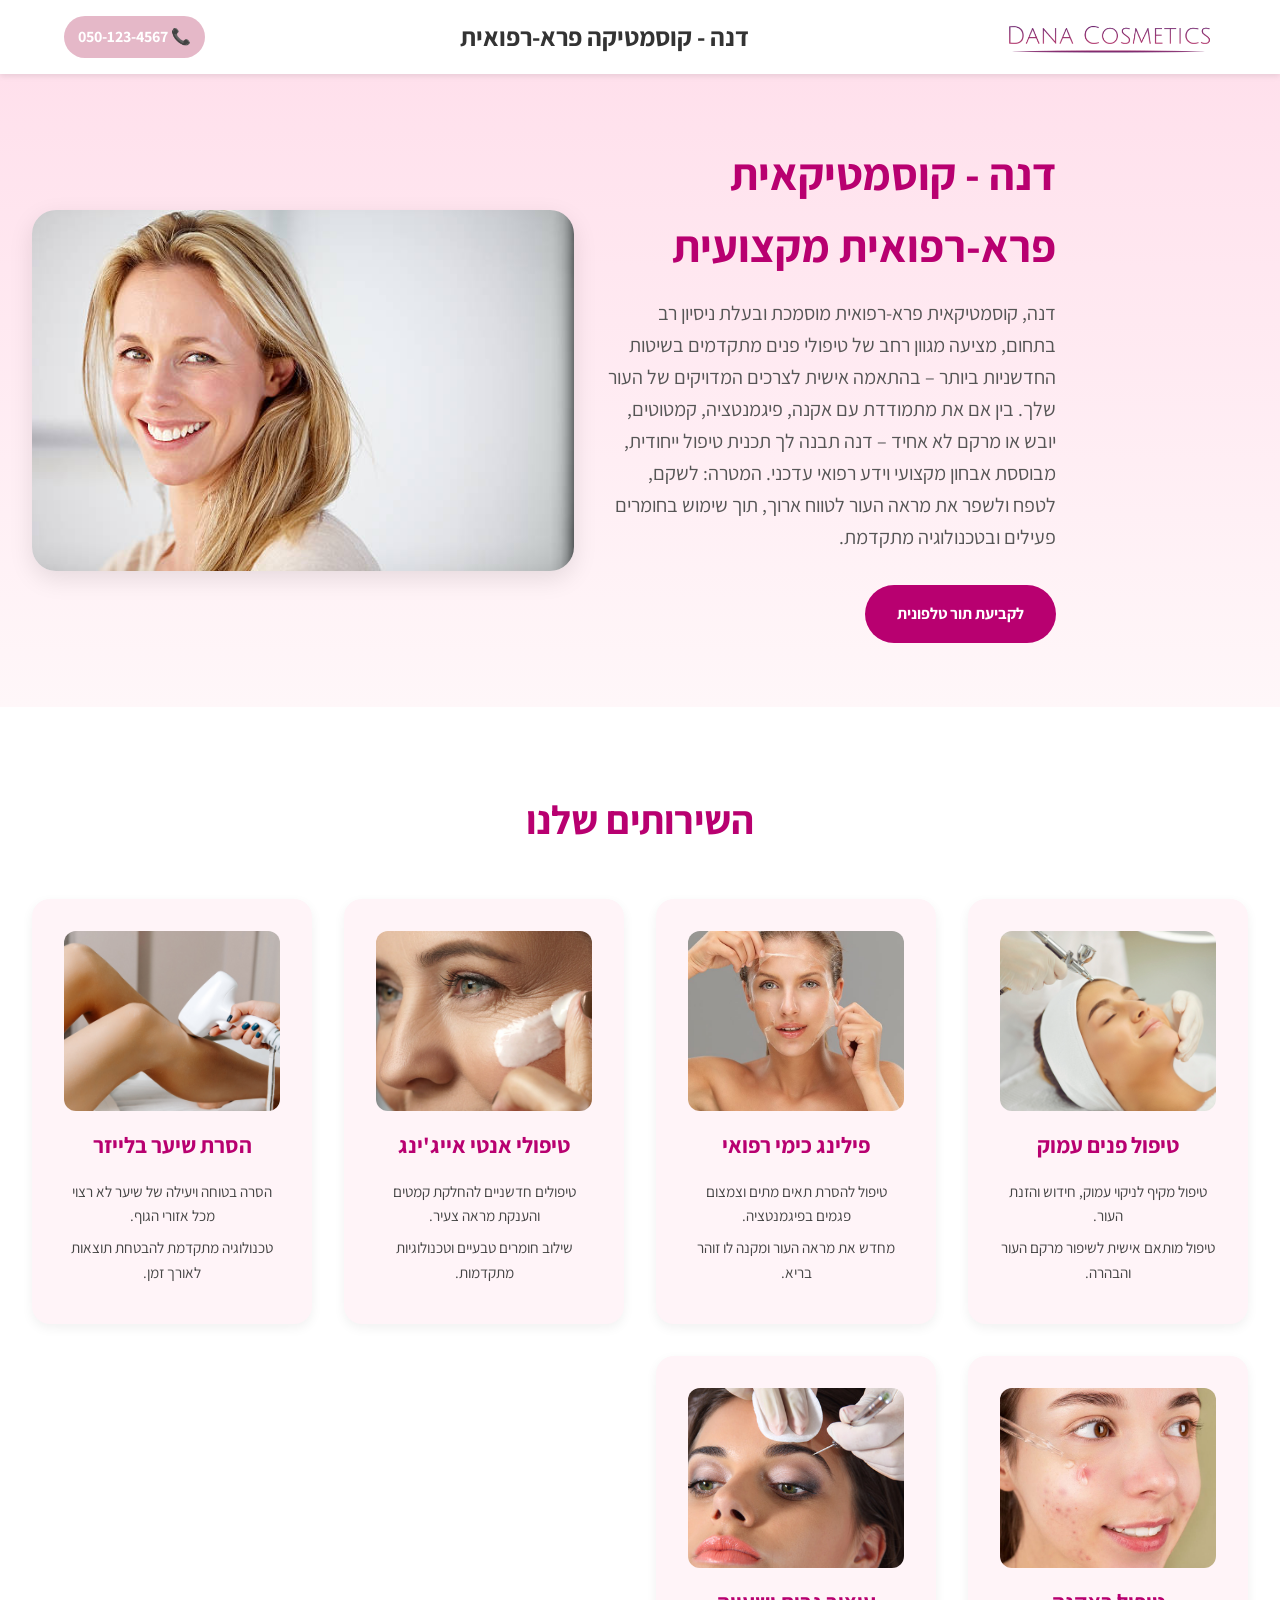
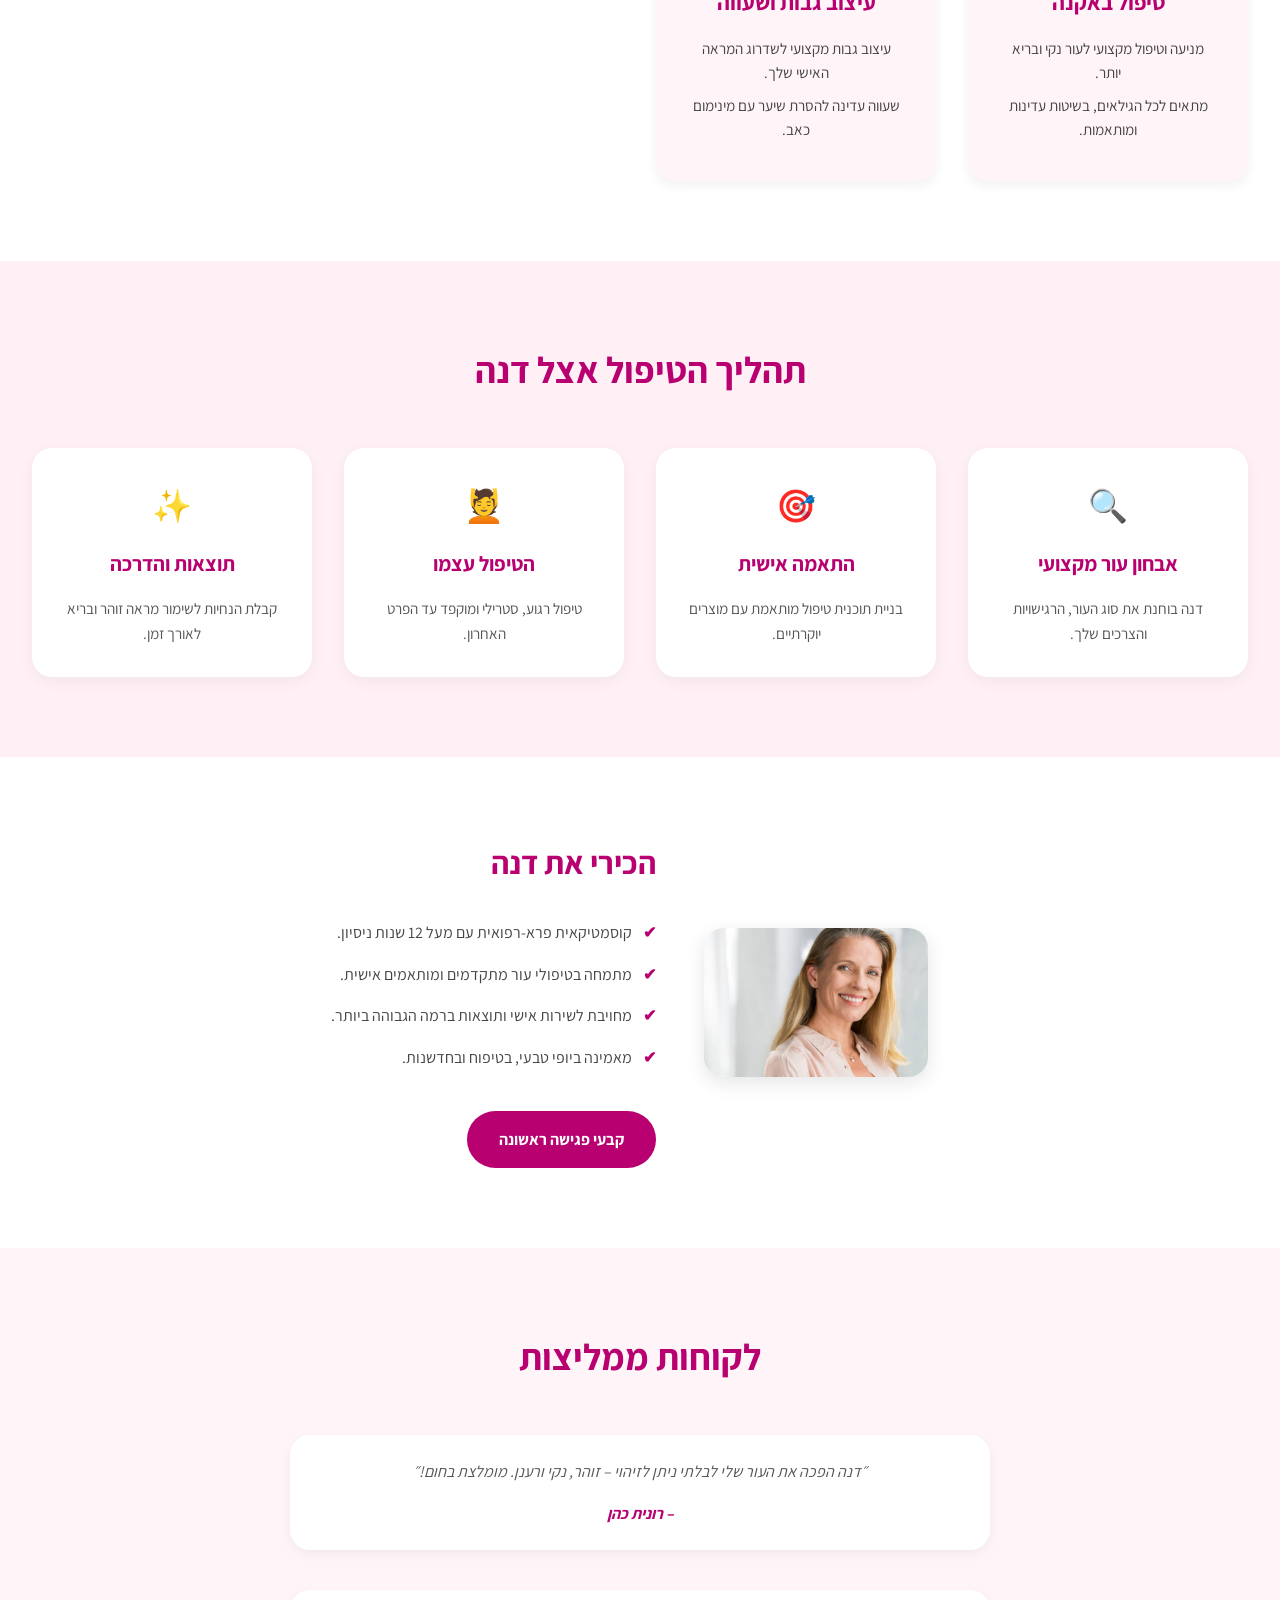
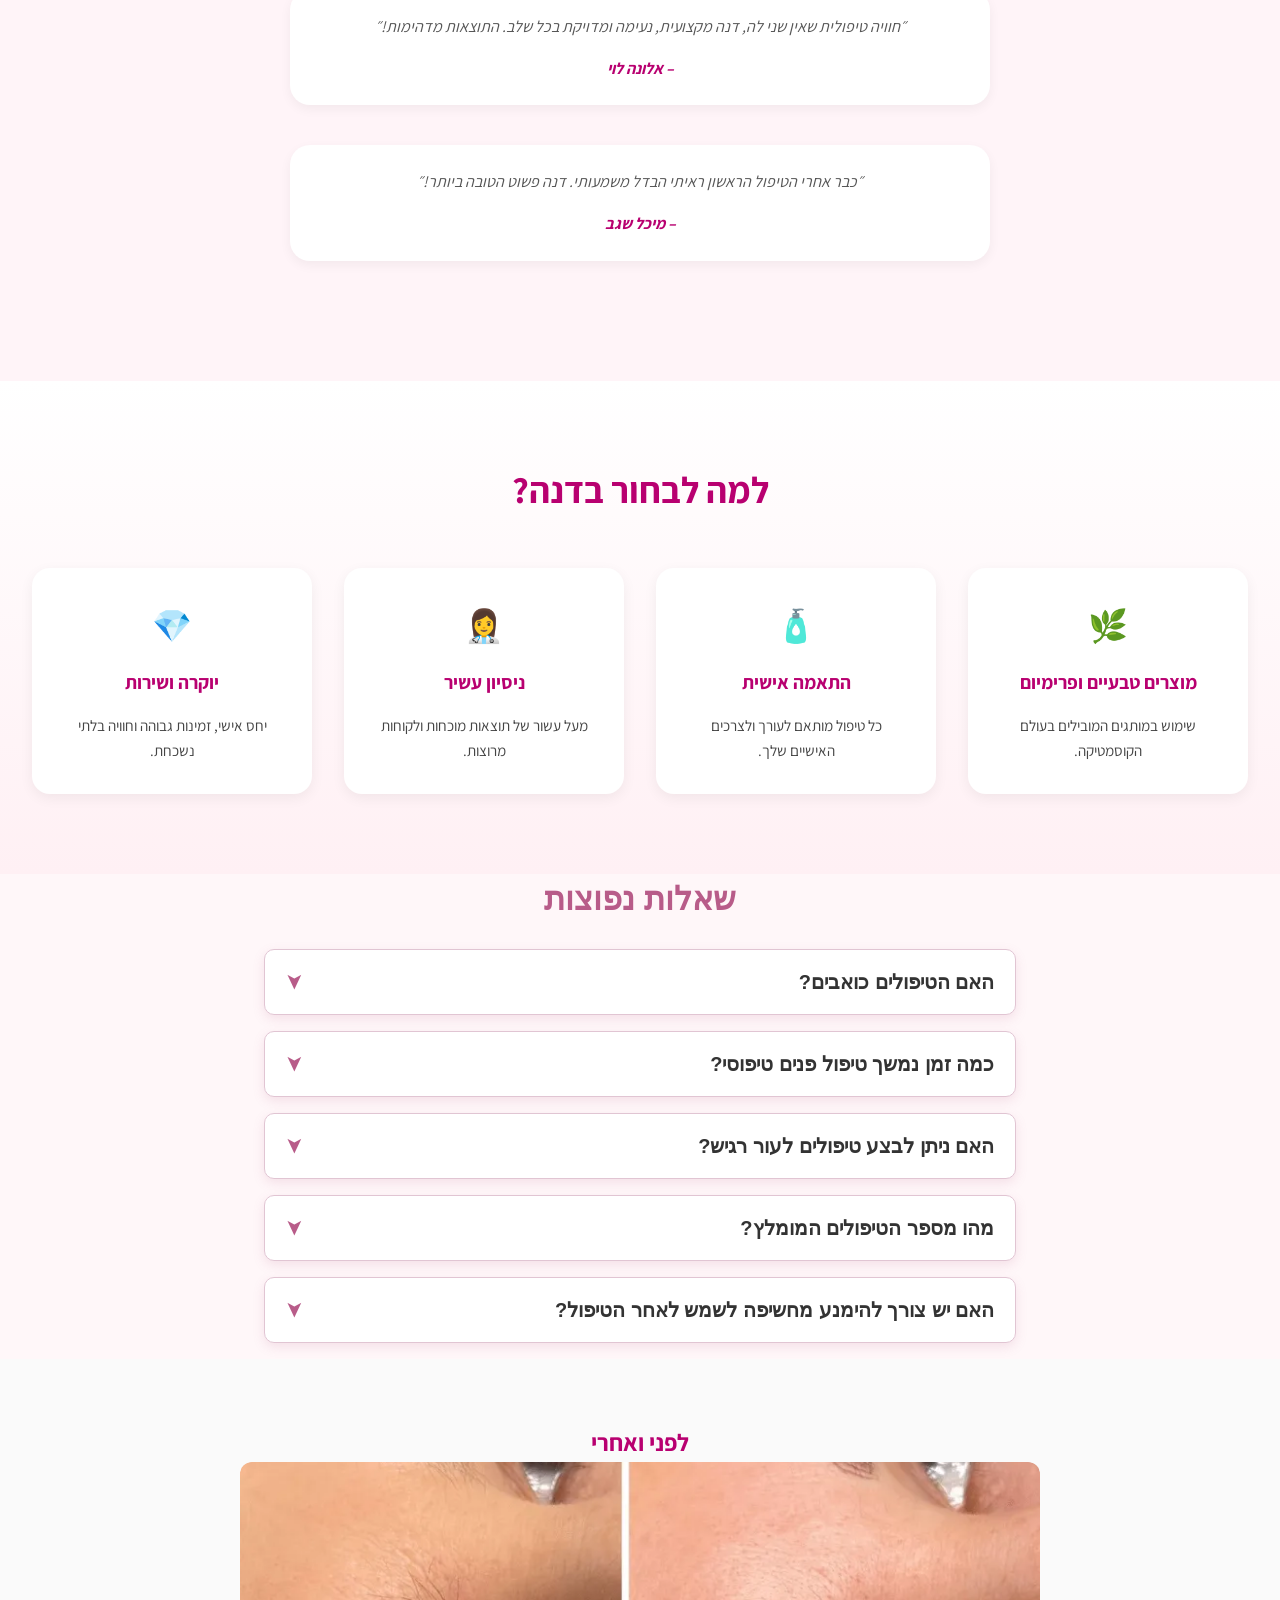
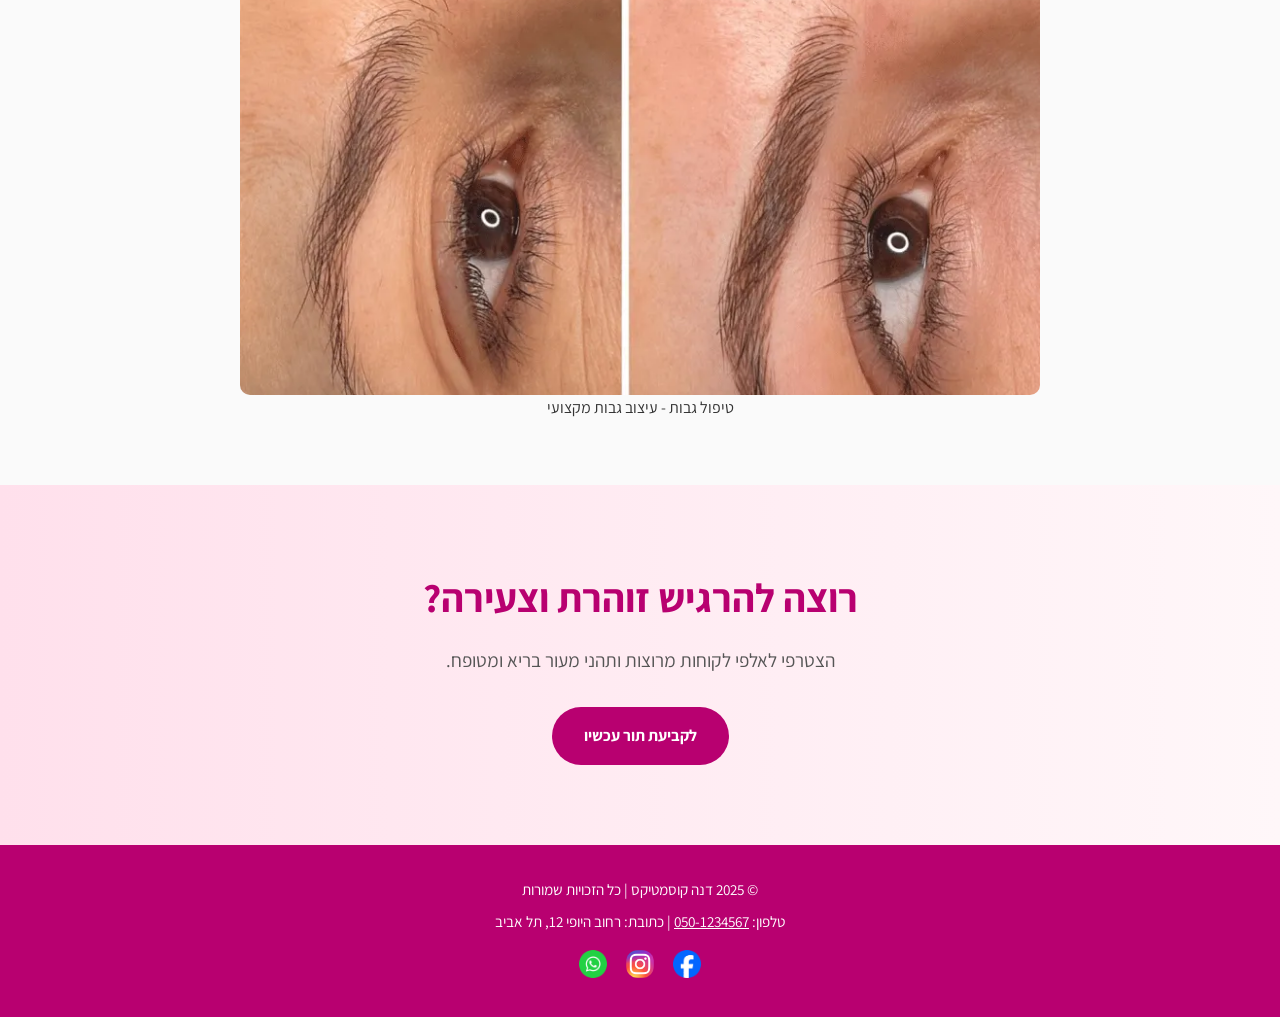
<file: index.html>
﻿<!DOCTYPE html>
<html lang="he" dir="rtl">
<head>
    <meta name="google-site-verification" content="qn9XR0G1MxUYH86PPxjnzhV1idhWDPPQ0VhekiGUzeI" />
    <meta charset="UTF-8" />
    <meta name="viewport" content="width=device-width, initial-scale=1" />
    <title>דנה - קוסמטיקאית פרא-רפואית</title>
    <meta name="description" content="דנה - קוסמטיקאית פרא-רפואית עם ניסיון עשיר בטיפולי פנים, אנטי-אייג'ינג, אקנה והסרת שיער. טיפול מקצועי, אישי ומפנק." />
    <meta name="keywords" content="קוסמטיקאית, קוסמטיקאית פרא רפואית, טיפול פנים, אנטי אייג'ינג, הסרת שיער, טיפול באקנה, דנה, קוסמטיקה מקצועית" />
    <meta name="author" content="דנה - קוסמטיקאית פרא-רפואית" />
    <meta name="robots" content="index, follow" />
    <link rel="icon" href="Images/Screenshot 2025-08-03 185404.png" type="image/jpeg" />
    <meta property="og:title" content="דנה - קוסמטיקאית פרא-רפואית" />
    <meta property="og:description" content="טיפולי פנים, אנטי-אייג'ינג, הסרת שיער ועוד – באווירה מקצועית, נקייה ומפנקת." />
    <meta property="og:image" content="https://ronshapira177.github.io/Dana-Cosmetics/Images/DanaLogo" />
    <meta property="og:url" content="https://ronshapira177.github.io/Dana-Cosmetics/" />
    <meta property="og:type" content="website" />
    <link href="StyleSheet1.css" rel="stylesheet" />
</head>
<body>
    <!--סרגל עליון-->
    <header class="top-bar">
        <div class="top-bar__logo">
            <img src="Images/DanaLogo.jpg" alt="הלוגו של דנה" />
        </div>
        <div class="top-bar__title">דנה - קוסמטיקה פרא-רפואית</div>
        <div class="top-bar__contact">
            <a href="tel:0501234567" class="phone-button">📞 050-123-4567</a>
        </div>
    </header>

    <!-- אזור עליון - Hero Section -->
    <header class="hero">
        <div class="hero-container">
            <div class="hero-text">
                <h1>דנה - קוסמטיקאית פרא-רפואית מקצועית</h1>
                <p>דנה, קוסמטיקאית פרא-רפואית מוסמכת ובעלת ניסיון רב בתחום, מציעה מגוון רחב של טיפולי פנים מתקדמים בשיטות החדשניות ביותר – בהתאמה אישית לצרכים המדויקים של העור שלך. בין אם את מתמודדת עם אקנה, פיגמנטציה, קמטוטים, יובש או מרקם לא אחיד – דנה תבנה לך תכנית טיפול ייחודית, מבוססת אבחון מקצועי וידע רפואי עדכני. המטרה: לשקם, לטפח ולשפר את מראה העור לטווח ארוך, תוך שימוש בחומרים פעילים ובטכנולוגיה מתקדמת.</p>
                <a href="tel:0501234567" class="cta-button">לקביעת תור טלפונית</a>
            </div>
            <div class="hero-image">
                <img src="Images/Dana1.jpg" alt="תמונה של דנה הקוסמטיקאית" />
            </div>
        </div>
    </header>

    <!-- שירותים -->
    <section class="services">
        <h2>השירותים שלנו</h2>
        <div class="services-grid">
            <article class="service-item">
                <img src="Images/TipulPanim.jpg" alt="טיפול פנים" />
                <h3>טיפול פנים עמוק</h3>
                <p>טיפול מקיף לניקוי עמוק, חידוש והזנת העור.</p>
                <p>טיפול מותאם אישית לשיפור מרקם העור והבהרה.</p>
            </article>
            <article class="service-item">
                <img src="Images/Filling.jpg" alt="פילינג כימי" />
                <h3>פילינג כימי רפואי</h3>
                <p>טיפול להסרת תאים מתים וצמצום פגמים בפיגמנטציה.</p>
                <p>מחדש את מראה העור ומקנה לו זוהר בריא.</p>
            </article>
            <article class="service-item">
                <img src="Images/AntiAging.jpg" alt="טיפול אנטי אייג'ינג" />
                <h3>טיפולי אנטי אייג'ינג</h3>
                <p>טיפולים חדשניים להחלקת קמטים והענקת מראה צעיר.</p>
                <p>שילוב חומרים טבעיים וטכנולוגיות מתקדמות.</p>
            </article>
            <article class="service-item">
                <img src="Images/LazerHairRemoval.jpg" alt="הסרת שיער בלייזר" />
                <h3>הסרת שיער בלייזר</h3>
                <p>הסרה בטוחה ויעילה של שיער לא רצוי מכל אזורי הגוף.</p>
                <p>טכנולוגיה מתקדמת להבטחת תוצאות לאורך זמן.</p>
            </article>
            <article class="service-item">
                <img src="Images/face-acne-treatment.jpg" alt="טיפול באקנה" />
                <h3>טיפול באקנה</h3>
                <p>מניעה וטיפול מקצועי לעור נקי ובריא יותר.</p>
                <p>מתאים לכל הגילאים, בשיטות עדינות ומותאמות.</p>
            </article>
            <article class="service-item">
                <img src="Images/Gabot.jpg" alt="עיצוב גבות ושעווה" />
                <h3>עיצוב גבות ושעווה</h3>
                <p>עיצוב גבות מקצועי לשדרוג המראה האישי שלך.</p>
                <p>שעווה עדינה להסרת שיער עם מינימום כאב.</p>
            </article>
        </div>
    </section>

    <!-- תהליך הטיפול -->
    <section class="process">
        <h2>תהליך הטיפול אצל דנה</h2>
        <div class="timeline">
            <div class="timeline-step">
                <div class="icon">🔍</div>
                <h3>אבחון עור מקצועי</h3>
                <p>דנה בוחנת את סוג העור, הרגישויות והצרכים שלך.</p>
            </div>
            <div class="timeline-step">
                <div class="icon">🎯</div>
                <h3>התאמה אישית</h3>
                <p>בניית תוכנית טיפול מותאמת עם מוצרים יוקרתיים.</p>
            </div>
            <div class="timeline-step">
                <div class="icon">💆</div>
                <h3>הטיפול עצמו</h3>
                <p>טיפול רגוע, סטרילי ומוקפד עד הפרט האחרון.</p>
            </div>
            <div class="timeline-step">
                <div class="icon">✨</div>
                <h3>תוצאות והדרכה</h3>
                <p>קבלת הנחיות לשימור מראה זוהר ובריא לאורך זמן.</p>
            </div>
        </div>
    </section>

    <!-- אודות דנה -->
    <section class="about">
        <div class="about-container">
            <div class="about-image">
                <img src="Images/Dana2.jpg" alt="דנה הקוסמטיקאית" />
            </div>
            <div class="about-info">
                <h2>הכירי את דנה</h2>
                <ul>
                    <li>קוסמטיקאית פרא-רפואית עם מעל 12 שנות ניסיון.</li>
                    <li>מתמחה בטיפולי עור מתקדמים ומותאמים אישית.</li>
                    <li>מחויבת לשירות אישי ותוצאות ברמה הגבוהה ביותר.</li>
                    <li>מאמינה ביופי טבעי, בטיפוח ובחדשנות.</li>
                </ul>
                <a href="tel:0501234567" class="cta-button">קבעי פגישה ראשונה</a>
            </div>
        </div>
    </section>

    <!-- המלצות -->
    <section class="testimonials">
        <h2>לקוחות ממליצות</h2>
        <article class="testimonial">
            <blockquote>
                <p>״דנה הפכה את העור שלי לבלתי ניתן לזיהוי – זוהר, נקי ורענן. מומלצת בחום!״</p>
                <footer>– רונית כהן</footer>
            </blockquote>
        </article>
        <article class="testimonial">
            <blockquote>
                <p>״חוויה טיפולית שאין שני לה, דנה מקצועית, נעימה ומדויקת בכל שלב. התוצאות מדהימות!״</p>
                <footer>– אלונה לוי</footer>
            </blockquote>
        </article>
        <article class="testimonial">
            <blockquote>
                <p>״כבר אחרי הטיפול הראשון ראיתי הבדל משמעותי. דנה פשוט הטובה ביותר!״</p>
                <footer>– מיכל שגב</footer>
            </blockquote>
        </article>
    </section>

    <!-- איכות ושירות -->
    <section class="quality">
        <h2>למה לבחור בדנה?</h2>
        <div class="quality-grid">
            <div class="quality-card">
                <div class="icon">🌿</div>
                <h3>מוצרים טבעיים ופרימיום</h3>
                <p>שימוש במותגים המובילים בעולם הקוסמטיקה.</p>
            </div>
            <div class="quality-card">
                <div class="icon">🧴</div>
                <h3>התאמה אישית</h3>
                <p>כל טיפול מותאם לעורך ולצרכים האישיים שלך.</p>
            </div>
            <div class="quality-card">
                <div class="icon">👩‍⚕️</div>
                <h3>ניסיון עשיר</h3>
                <p>מעל עשור של תוצאות מוכחות ולקוחות מרוצות.</p>
            </div>
            <div class="quality-card">
                <div class="icon">💎</div>
                <h3>יוקרה ושירות</h3>
                <p>יחס אישי, זמינות גבוהה וחוויה בלתי נשכחת.</p>
            </div>
        </div>
    </section>

    <!-- שאלות נפוצות - FAQ -->
    <section class="faq">
        <h2>שאלות נפוצות</h2>

        <details>
            <summary>האם הטיפולים כואבים?</summary>
            <p>רוב הטיפולים נעשים ללא כאב. במקרים מסוימים עשויה להיות תחושת עקצוץ קלה בלבד.</p>
        </details>

        <details>
            <summary>כמה זמן נמשך טיפול פנים טיפוסי?</summary>
            <p>משך הטיפול נע בין 45 ל-90 דקות, בהתאם לסוג הטיפול ולצרכים האישיים.</p>
        </details>

        <details>
            <summary>האם ניתן לבצע טיפולים לעור רגיש?</summary>
            <p>בהחלט! דנה מתמחה בהתאמת טיפולים גם לעור רגיש ועדין.</p>
        </details>

        <details>
            <summary>מהו מספר הטיפולים המומלץ?</summary>
            <p>מספר הטיפולים משתנה לפי סוג העור ומטרות הטיפול. דנה תתאים לך תוכנית אישית.</p>
        </details>

        <details>
            <summary>האם יש צורך להימנע מחשיפה לשמש לאחר הטיפול?</summary>
            <p>כן, מומלץ להימנע מחשיפה ישירה לשמש ולהשתמש בקרם הגנה מתאים.</p>
        </details>
    </section>

    <!-- גלריית לפני ואחרי -->
    <section class="before-after">
        <h2>לפני ואחרי</h2>
        <div class="carousel">
            <button class="carousel-prev" aria-label="הקודם">❮</button>
            <div class="carousel-track-container">
                <div class="carousel-track">
                    <figure>
                        <img src="Images/GabotB&A.jpg" alt="לפני ואחרי טיפול גבות" />
                        <figcaption>טיפול גבות - עיצוב גבות מקצועי</figcaption>
                    </figure>
                    <figure>
                        <img src="Images/AntiAgingB&A.jpg" alt="לפני ואחרי אנטי אייג'ינג" />
                        <figcaption>אנטי-אייג'ינג – הפחתת קמטים ושיפור גמישות העור</figcaption>
                    </figure>
                    <figure>
                        <img src="Images/acne-treatment-before-after.jpg" alt="לפני ואחרי טיפול באקנה" />
                        <figcaption>טיפול באקנה – עור רגוע ונקי מפצעונים</figcaption>
                    </figure>
                    <figure>
                        <img src="Images/LazerHairRemovalB&A.jpg" alt="לפני ואחרי הסרת שיער בלייזר" />
                        <figcaption>הסרת שיער בלייזר - הסרת שיער חלקה ומקצועית בעזרת לייזר</figcaption>
                    </figure>
                    <figure>
                        <img src="Images/TipulPanimB&A.jpg" alt="לפני ואחרי טיפול פנים" />
                        <figcaption>טיפול פנים – עור לח, קורן ומלא חיים</figcaption>
                    </figure>
                    <figure>
                        <img src="Images/FillingB&A.jpg" alt="לפני ואחרי פילינג רפואי" />
                        <figcaption>פילינג רפואי – חידוש שכבות העור והחלקת מרקם</figcaption>
                    </figure>
                </div>
            </div>
            <button class="carousel-next" aria-label="הבא">❯</button>
        </div>
    </section>

    <!-- קריאה אחרונה לפעולה -->
    <section class="final-cta">
        <h2>רוצה להרגיש זוהרת וצעירה?</h2>
        <p>הצטרפי לאלפי לקוחות מרוצות ותהני מעור בריא ומטופח.</p>
        <a href="tel:0501234567" class="cta-button">לקביעת תור עכשיו</a>
    </section>

    <!-- פוטר -->
    <footer class="footer">
        <div class="footer-container">
            <p>© 2025 דנה קוסמטיקס | כל הזכויות שמורות</p>
            <p>טלפון: <a href="tel:0501234567">050-1234567</a> | כתובת: רחוב היופי 12, תל אביב</p>
            <div class="social-icons">
                <a href="https://wa.me/972587095515" aria-label="פייסבוק"><img src="Images/facebook.jpg" alt="Facebook" /></a>
                <a href="https://wa.me/972587095515" aria-label="אינסטגרם"><img src="Images/Instagram.jpg" alt="Instagram" /></a>
                <a href="https://wa.me/972587095515" aria-label="ווצאפ"><img src="Images/whatsapp.jpg" alt="WhatsApp" /></a>
            </div>
        </div>
    </footer>
    <script src="JavaScript.js"></script>
</body>
</html>
</file>
<file: StyleSheet1.css>
﻿/* שורות 1-250 */

@import url('https://fonts.googleapis.com/css2?family=Assistant:wght@300;400;600;700&display=swap');

* {
    margin: 0;
    padding: 0;
    box-sizing: border-box;
}

body {
    font-family: 'Assistant', sans-serif;
    background-color: #fff7f9;
    color: #333;
    line-height: 1.6;
    direction: rtl;
}

h1, h2, h3 {
    color: #b80070;
}

a {
    text-decoration: none;
    color: inherit;
}

img {
    max-width: 100%;
    display: block;
    border-radius: 12px;
}

/* סרגל עליון */
.top-bar {
    display: flex;
    justify-content: space-between;
    align-items: center;
    padding: 12px 5vw;
    background-color: #fff;
    box-shadow: 0 2px 6px rgba(0, 0, 0, 0.1);
    direction: rtl;
    position: sticky;
    top: 0;
    z-index: 1000;
    flex-wrap: wrap;
}

.top-bar__logo img {
    height: 50px;
    width: auto;
}

.top-bar__title {
    font-size: 1.6rem;
    font-weight: bold;
    color: #333;
    text-align: center;
    flex: 1;
}

.top-bar__contact {
    white-space: nowrap;
}

.phone-button {
    background-color: #e5b8c8;
    color: white;
    font-weight: bold;
    padding: 8px 14px;
    border-radius: 30px;
    text-decoration: none;
    transition: background-color 0.3s ease;
    display: inline-block;
}

    .phone-button:hover {
        background-color: #d393aa;
    }

/* כפתור ראשי */
.cta-button {
    display: inline-block;
    background-color: #b80070;
    color: #fff;
    padding: 1rem 2rem;
    border-radius: 30px;
    font-weight: bold;
    transition: background-color 0.3s ease, transform 0.3s ease;
}

    .cta-button:hover {
        background-color: #d81b80;
        transform: scale(1.05);
    }

/* Hero Section */
.hero {
    background: linear-gradient(to bottom, #ffe0ec, #fff7f9);
    padding: 4rem 2rem;
}

.hero-container {
    display: flex;
    flex-wrap: wrap;
    align-items: center;
    justify-content: space-between;
    gap: 2rem;
}

.hero-text {
    flex: 1 1 400px;
    padding-right: 15vw;
}

    .hero-text h1 {
        font-size: 2.8rem;
        margin-bottom: 1rem;
    }

    .hero-text p {
        font-size: 1.25rem;
        margin-bottom: 2rem;
        color: #555;
    }

.hero-image {
    flex: 1 1 300px;
    text-align: center;
}

    .hero-image img {
        border-radius: 24px;
        box-shadow: 0 8px 24px rgba(0, 0, 0, 0.1);
        max-height: 400px;
    }

/* Services Section */
.services {
    padding: 5rem 2rem;
    background-color: #ffffff;
    text-align: center;
}

    .services h2 {
        font-size: 2.5rem;
        margin-bottom: 3rem;
    }

.services-grid {
    display: grid;
    grid-template-columns: repeat(auto-fit, minmax(260px, 1fr));
    gap: 2rem;
}

.service-item {
    background: #fff4f8;
    border-radius: 18px;
    padding: 2rem;
    box-shadow: 0 4px 12px rgba(0,0,0,0.06);
    transition: transform 0.3s ease, box-shadow 0.3s ease;
}

    .service-item:hover {
        transform: translateY(-8px);
        box-shadow: 0 6px 20px rgba(0,0,0,0.1);
    }

    .service-item img {
        border-radius: 12px;
        margin-bottom: 1rem;
        height: 180px;
        object-fit: cover;
        width: 100%;
    }

    .service-item h3 {
        color: #b80070;
        margin-bottom: 1rem;
        font-size: 1.4rem;
    }

    .service-item p {
        font-size: 0.95rem;
        color: #444;
        margin-bottom: 0.5rem;
    }

/* טיפול תהליך */
.process {
    padding: 5rem 2rem;
    background: #fef0f4;
    text-align: center;
}

    .process h2 {
        font-size: 2.3rem;
        margin-bottom: 3rem;
    }

.timeline {
    display: flex;
    flex-wrap: wrap;
    gap: 2rem;
    justify-content: center;
}

.timeline-step {
    flex: 1 1 220px;
    background-color: #fff;
    border-radius: 20px;
    padding: 2rem;
    box-shadow: 0 4px 16px rgba(0,0,0,0.05);
    transition: transform 0.3s ease;
}

    .timeline-step:hover {
        transform: translateY(-6px);
    }

    .timeline-step .icon {
        font-size: 2rem;
        margin-bottom: 1rem;
        color: #b80070;
    }

    .timeline-step h3 {
        margin-bottom: 1rem;
        font-size: 1.3rem;
        color: #b80070;
    }

    .timeline-step p {
        color: #555;
        font-size: 0.95rem;
    }

/* About Dana */
.about {
    padding: 5rem 2rem;
    background-color: #ffffff;
}

.about-container {
    display: flex;
    flex-wrap: wrap;
    gap: 3rem;
    align-items: center;
}

.about-image {
    flex: 1 1 300px;
    padding-right: 25vw;
    display: block;
    margin: 0; /* לוודא שאין מרווחים מיותרים */
}

    .about-image img {
        border-radius: 20px;
        box-shadow: 0 6px 20px rgba(0,0,0,0.1);
    }

.about-info {
    flex: 1 1 400px;
}

    .about-info h2 {
        font-size: 2rem;
        color: #b80070;
        margin-bottom: 1.5rem;
    }

    .about-info ul {
        list-style: none;
        margin-bottom: 2rem;
        padding: 0;
    }

        .about-info ul li {
            padding: 0.5rem 0;
            font-size: 1rem;
            color: #444;
            position: relative;
            padding-right: 1.5rem;
        }

            .about-info ul li::before {
                content: '✔';
                position: absolute;
                right: 0;
                color: #b80070;
                font-weight: bold;
            }

/* Testimonials */
.testimonials {
    padding: 5rem 2rem;
    background-color: #fff4f8;
    text-align: center;
}

    .testimonials h2 {
        font-size: 2.3rem;
        margin-bottom: 3rem;
        color: #b80070;
    }

.testimonial {
    max-width: 700px;
    margin: 0 auto 2.5rem;
    padding: 1.5rem;
    background: #ffffff;
    border-radius: 20px;
    box-shadow: 0 4px 12px rgba(0,0,0,0.05);
}

    .testimonial blockquote {
        font-style: italic;
        color: #555;
    }

    .testimonial footer {
        margin-top: 1rem;
        font-weight: bold;
        color: #b80070;
    }

/* Quality Section */
.quality {
    padding: 5rem 2rem;
    background: linear-gradient(to bottom, #fff, #fff0f4);
    text-align: center;
}

    .quality h2 {
        font-size: 2.3rem;
        margin-bottom: 3rem;
    }

.quality-grid {
    display: grid;
    grid-template-columns: repeat(auto-fit, minmax(220px, 1fr));
    gap: 2rem;
}

.quality-card {
    background: #ffffff;
    padding: 2rem;
    border-radius: 18px;
    box-shadow: 0 4px 14px rgba(0,0,0,0.06);
    transition: transform 0.3s ease;
}

    .quality-card:hover {
        transform: scale(1.03);
    }

    .quality-card .icon {
        font-size: 2rem;
        margin-bottom: 1rem;
        color: #b80070;
    }

    .quality-card h3 {
        margin-bottom: 1rem;
        color: #b80070;
        font-size: 1.2rem;
    }

    .quality-card p {
        font-size: 0.95rem;
        color: #444;
    }

/* FAQ Section */
.faq {
    max-width: 800px; /* רוחב מוגבל לקריאה נוחה */
    margin: 0 auto; /* מרכז את הסקשן בדף */
    padding: 0 1.5rem; /* ריווח פנימי נעים מצדדים */
    direction: rtl;
    text-align: right;
    font-family: "Arial", sans-serif;
    color: #333;
    font-size: 1.1rem;
    line-height: 1.6;
}

    .faq > h2 {
        font-size: 2rem;
        margin-bottom: 1.5rem;
        font-weight: 700;
        color: #b85c89; /* צבע יוקרתי */
        text-align: center;
    }

    .faq details {
        background-color: #fff;
        border-radius: 10px;
        margin-bottom: 1rem;
        padding: 1rem 1.3rem;
        box-shadow: 0 4px 12px rgba(184, 92, 137, 0.15);
        cursor: pointer;
        transition: background-color 0.3s ease;
        border: 1px solid #e1c5d3;
    }

        .faq details[open] {
            background-color: #fdf4f9;
            border-color: #b85c89;
        }

    .faq summary {
        font-weight: 600;
        font-size: 1.25rem;
        outline: none;
        list-style: none; /* מבטל את הסימון המובנה */
        user-select: none;
        position: relative;
        padding-left: 24px;
    }

        .faq summary::-webkit-details-marker {
            display: none; /* הסרת החץ המובנה */
        }

        /* חץ מותאם לשמאל summary (RTL) */
        .faq summary::before {
            content: "➤";
            position: absolute;
            left: 0;
            top: 50%;
            transform: translateY(-50%) rotate(90deg);
            color: #b85c89;
            font-size: 1.2rem;
            transition: transform 0.3s ease;
        }

    .faq details[open] summary::before {
        transform: translateY(-50%) rotate(270deg);
    }

    /* הטקסט בתוך הפתיחה */
    .faq details p {
        margin-top: 0.75rem;
        color: #555;
        font-weight: 400;
    }

/* Before & After Carousel */
.before-after {
    text-align: center;
    padding: 4rem 2rem;
    background-color: #fafafa;
}

.carousel {
    position: relative;
    overflow: hidden;
    max-width: 800px;
    margin: auto;
    border-radius: 12px;
}

.carousel-track-container {
    overflow-x: auto;
    scroll-behavior: smooth;
    scroll-snap-type: x mandatory;
    /* הסתרת פס גלילה בכל הדפדפנים */
    scrollbar-width: none; /* Firefox */
    -ms-overflow-style: none; /* IE 10+ */
}

    .carousel-track-container::-webkit-scrollbar {
        display: none; /* Chrome, Safari, Edge */
    }

.carousel-track {
    display: flex;
    transition: transform 0.6s ease-in-out;
    will-change: transform;
}

    .carousel-track figure {
        scroll-snap-align: start;
        min-width: 100%;
        margin: 0;
        display: flex;
        flex-direction: column;
        align-items: center;
    }

    .carousel-track img {
        width: 100%;
        aspect-ratio: 3 / 2;
        object-fit: cover;
        border-radius: 10px;
    }

/* חצים אלגנטיים */
.carousel-prev,
.carousel-next {
    position: absolute;
    top: 50%;
    transform: translateY(-50%);
    background: none;
    border: none;
    font-size: 2rem;
    color: #444;
    cursor: pointer;
    z-index: 2;
    transition: color 0.3s;
}

    .carousel-prev:hover,
    .carousel-next:hover {
        color: #000;
    }

/* מיקום מחוץ לקרוסלה */
.carousel-prev {
    left: -2.5rem;
}

.carousel-next {
    right: -2.5rem;
}

/* Final CTA Section */
.final-cta {
    background: linear-gradient(to right, #ffe0ec, #fff7f9);
    padding: 5rem 2rem;
    text-align: center;
}

    .final-cta h2 {
        font-size: 2.5rem;
        color: #b80070;
        margin-bottom: 1rem;
    }

    .final-cta p {
        font-size: 1.2rem;
        color: #555;
        margin-bottom: 2rem;
    }

/* Footer */
.footer {
    background-color: #b80070;
    color: #fff;
    padding: 2rem;
    text-align: center;
}

.footer-container {
    max-width: 1200px;
    margin: auto;
}

.footer p {
    margin-bottom: 0.5rem;
    font-size: 0.95rem;
}

.footer a {
    color: #fff;
    text-decoration: underline;
}

.social-icons {
    margin-top: 1rem;
}

    .social-icons a {
        display: inline-block;
        margin: 0 0.5rem;
        transition: transform 0.3s ease;
    }

    .social-icons img {
        width: 28px;
        height: 28px;
    }

    .social-icons a:hover {
        transform: scale(1.2);
    }

/* אנימציות כלליות */
@keyframes fadeInUp {
    from {
        opacity: 0;
        transform: translateY(30px);
    }

    to {
        opacity: 1;
        transform: translateY(0);
    }
}

section, .hero-container {
    animation: fadeInUp 1s ease forwards;
}

/* ריספונסיביות */
@media (max-width: 768px) {
    .top-bar {
        display: grid;
        grid-template-columns: auto 1fr auto;
        align-items: center;
        padding: 10px 5vw;
    }

    .top-bar__logo {
        justify-self: start;
    }

    .top-bar__title {
        font-size: 1.2rem;
        text-align: center;
        justify-self: center;
        white-space: nowrap;
    }

    .top-bar__contact {
        justify-self: end;
    }

    .top-bar__logo img {
        height: 38px;
    }

    .phone-button {
        padding: 6px 12px;
        font-size: 0.9rem;
    }
}          
@media (max-width: 1024px) {
    .hero-container,
    .about-container {
        flex-direction: column;
        text-align: center;
    }

    .hero-image{
        order: -1;
    }

    .about-image {
        padding-right: 0;
        margin: 0 auto; /* זה ממקם את התמונה במרכז */
    }

    .hero-text h1 {
        font-size: 2.2rem;
    }

    .services-grid,
    .quality-grid {
        grid-template-columns: repeat(auto-fit, minmax(240px, 1fr));
    }

}

@media (max-width: 768px) {
    .hero-text {
        padding-right: 0;
        text-align: center;
    }
    .hero-text h1 {
        font-size: 1.8rem;
    }

    .cta-button {
        padding: 0.8rem 1.6rem;
        font-size: 1rem;
    }

    .timeline {
        flex-direction: column;
        align-items: center;
    }

    .about-info ul li {
        font-size: 0.95rem;
    }

    .testimonial {
        padding: 1.2rem;
    }

    .quality-card,
    .service-item {
        padding: 1.5rem;
    }

    .final-cta h2 {
        font-size: 2rem;
    }
}

@media (max-width: 480px) {
    body {
        font-size: 0.95rem;
    }

    .hero-text h1 {
        font-size: 1.6rem;
    }

    .hero-text p {
        font-size: 1rem;
    }

    .hero-image img {
        max-height: 260px;
    }

    .service-item img {
        height: 150px;
    }

    .about-info h2,
    .testimonials h2,
    .quality h2,
    .faq h2,
    .final-cta h2 {
        font-size: 1.8rem;
    }

    .cta-button {
        font-size: 0.95rem;
        padding: 0.75rem 1.4rem;
    }

    .footer {
        font-size: 0.85rem;
        padding: 1.5rem 1rem;
    }
}
@media (max-width: 480px) {
    .faq {
        max-width: 95vw;
        font-size: 1rem;
    }

        .faq > h2 {
            font-size: 1.5rem;
        }

        .faq details {
            padding: 0.8rem 1rem;
        }
}
@media (max-width: 768px) {
    .carousel-prev,
    .carousel-next {
        font-size: 1.2rem;
        padding: 0.3rem 0.6rem;
    }
}
/* סיום */
</file>
